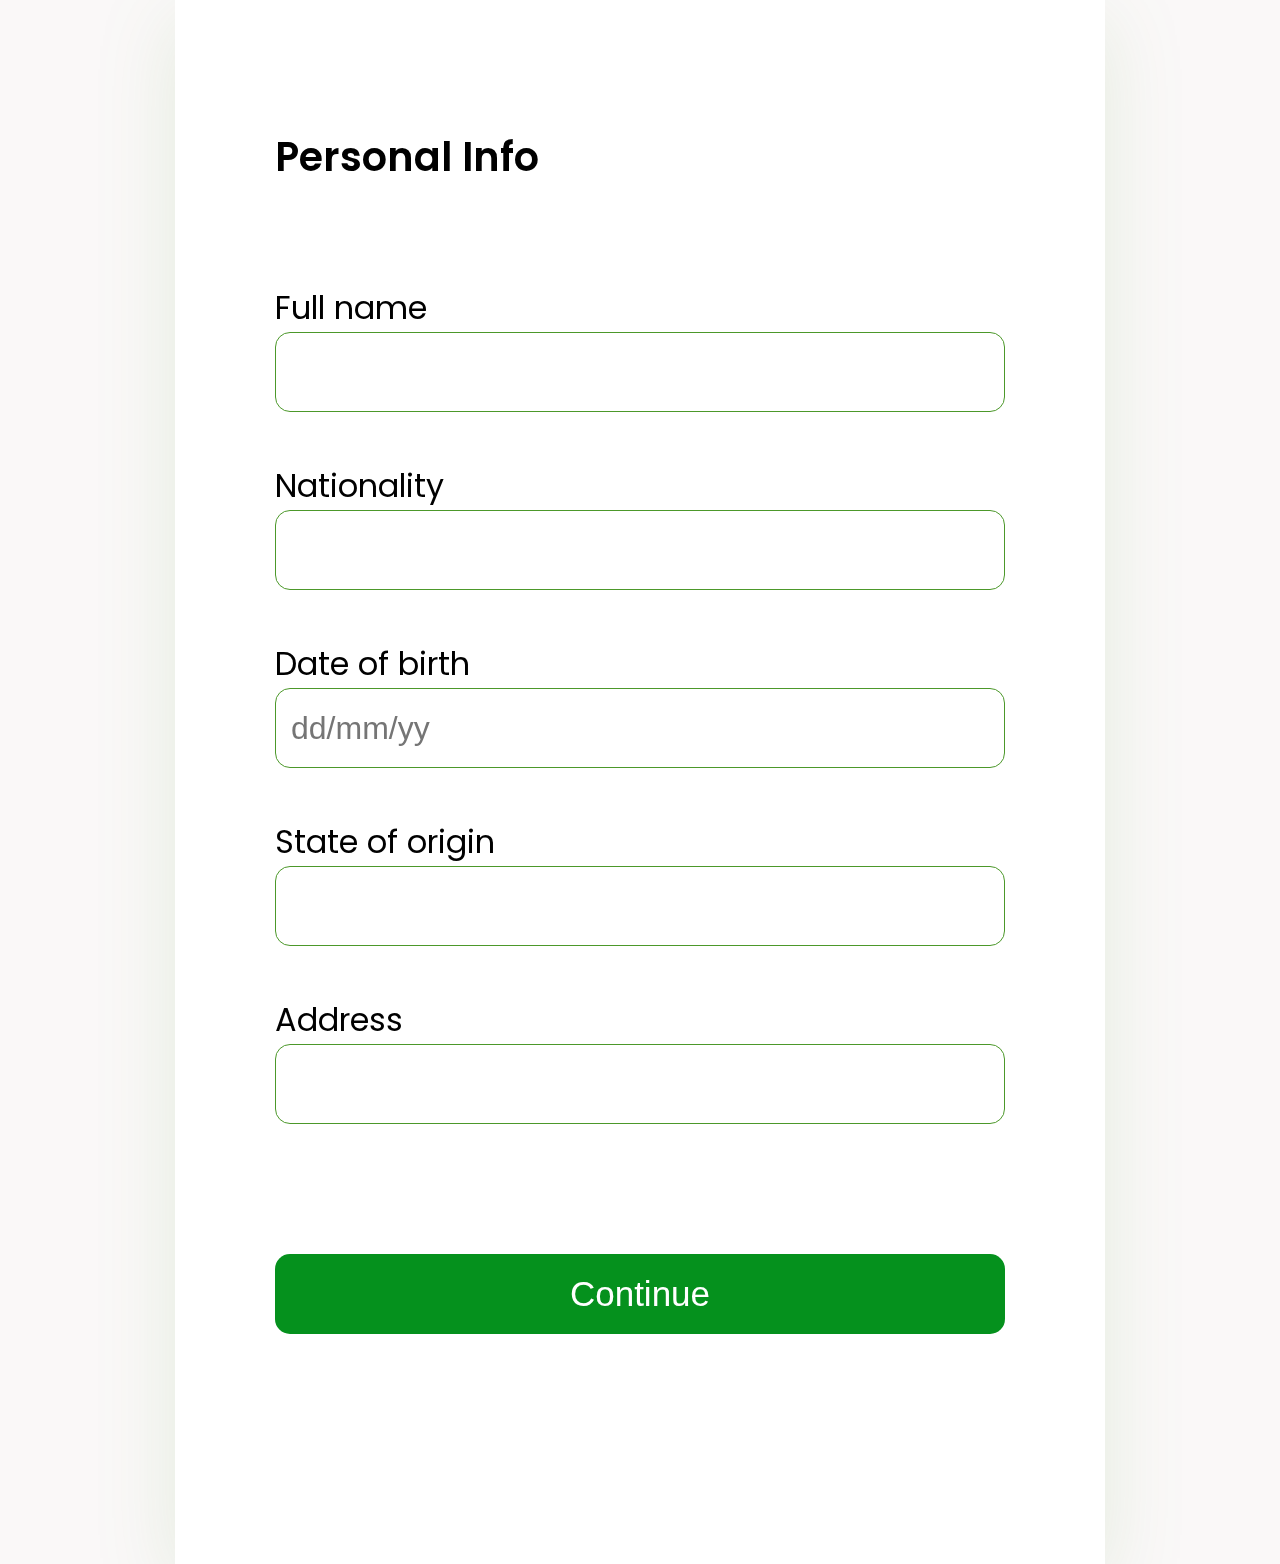
<file: votr/index.html>
<!DOCTYPE html>
<html>
    <head>
        <link rel="stylesheet" href="style.css">
        <meta name="viewport" content="width=device-width, initial-scale=1.0">

        <title>Personal Info</title>
    </head>
    <body>
        <div class="form">
            <form class="personal-info">

                <h1>Personal Info</h1>
                <label for="Full name">Full name</label>
                <input type="text" required placeholder="">

                <label for="Nationality">Nationality</label>
                <input type="text" required placeholder="">

                <label for="Date of birth">Date of birth</label>
                <input type="text"  required placeholder="dd/mm/yy">

                <label for="State of origin">State of origin</label>
                <input type="text" placeholder="">

                <label for="Address">Address</label>
                <input type="text" placeholder="">

                <button>Continue</button>
            </form>
            
        </div>
  
    </body>
</html>
</file>
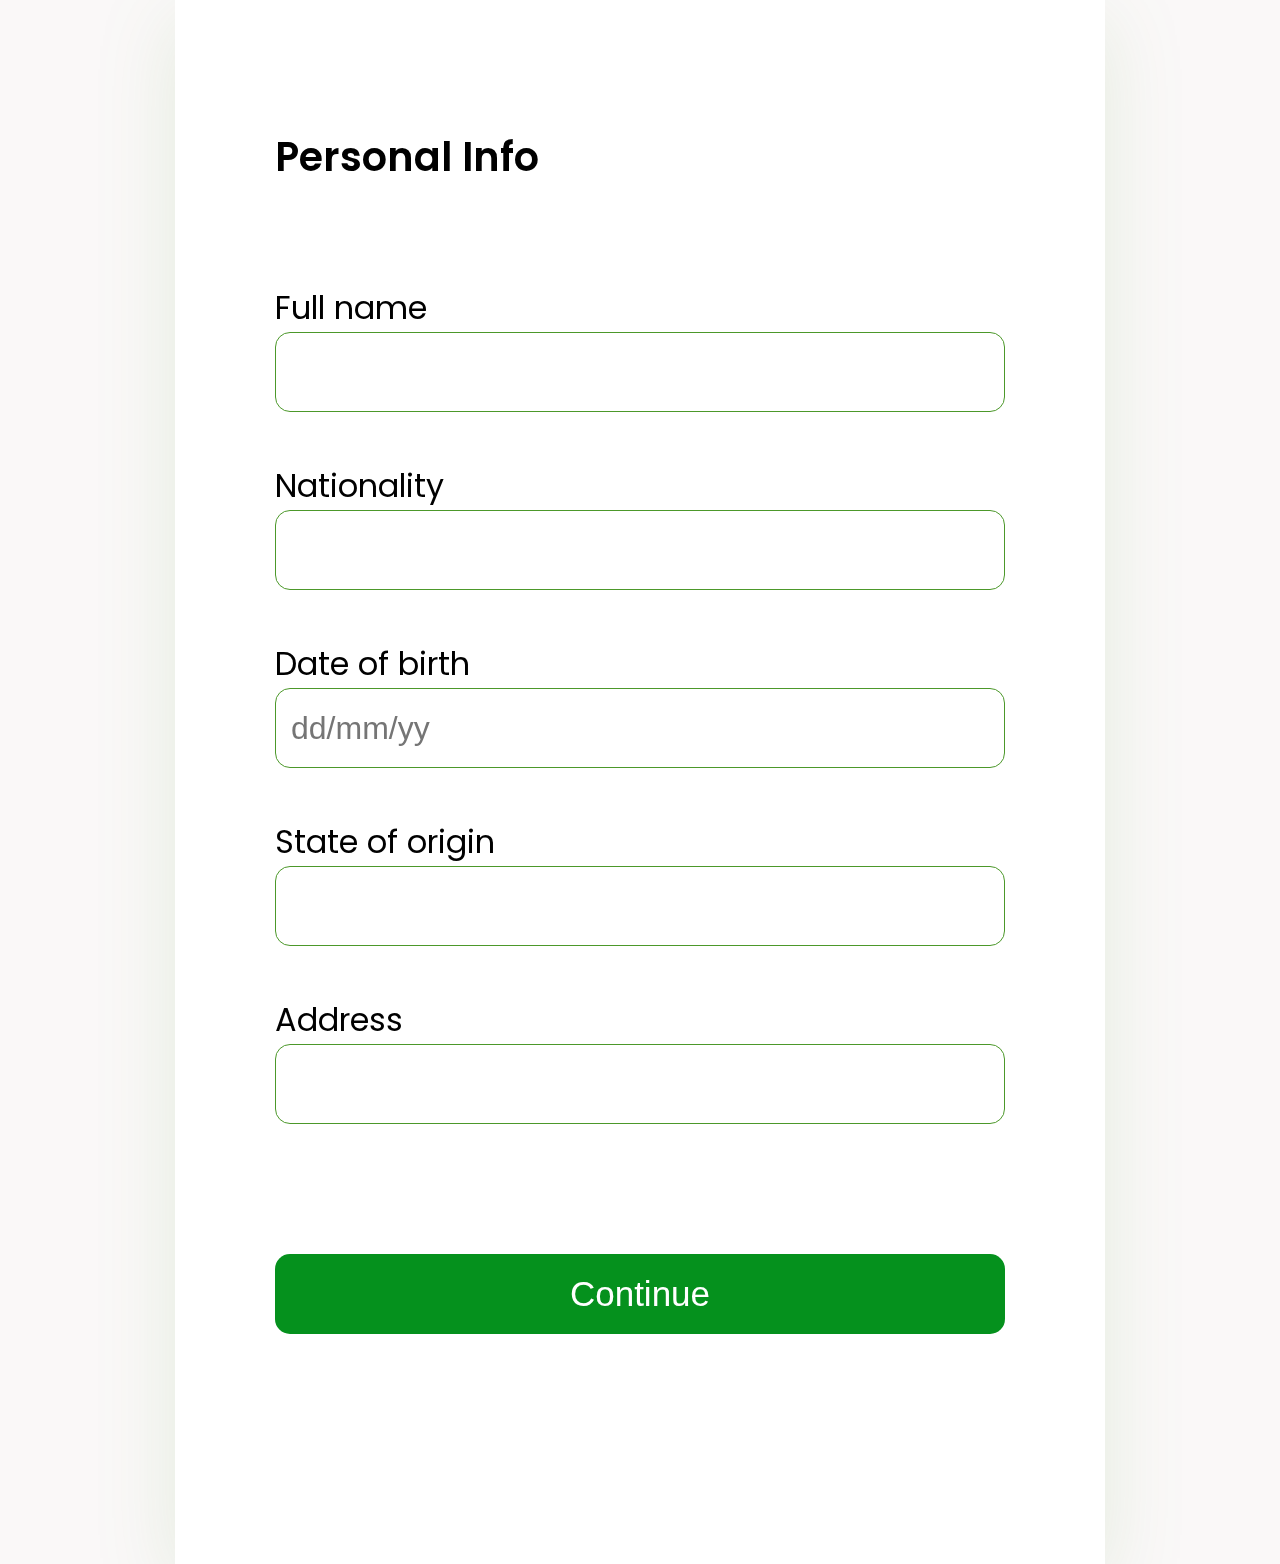
<file: votr/Votr Personal info.html>
<!DOCTYPE html>
<html>
    <head>
        <link rel="stylesheet" href="Personal info.css">
        <meta name="viewport" content="width=device-width, initial-scale=1.0">

        <title>Personal Info</title>
    </head>
    <body>
        <div class="form">
            <form class="personal-info">

                <h1>Personal Info</h1>
                <label for="Full name">Full name</label>
                <input type="text" required placeholder="">

                <label for="Nationality">Nationality</label>
                <input type="text" required placeholder="">

                <label for="Date of birth">Date of birth</label>
                <input type="text"  required placeholder="dd/mm/yy">

                <label for="State of origin">State of origin</label>
                <input type="text" placeholder="">

                <label for="Address">Address</label>
                <input type="text" placeholder="">

                <button>Continue</button>
            </form>
            
        </div>
  
    </body>
</html>
</file>
<file: votr/style.css>
@import url('https://fonts.googleapis.com/css?family=Poppins:200i,400&display=swap');
body{
    padding:0;
    margin:0;
    background-color: #FAF8F8;  
    font-family: "poppins"; 
    font-size: 32px;
    box-sizing: border-box;
}

h1{
    font-weight: 600;
    font-size: 40px;
    line-height: 60px;
    padding-bottom:70px;
}
.form{
   display: block;
    background: white;
    margin-left:auto;
    margin-right:auto;
    width: 730px;
    height: 1364px;
    left: 355px;
    top: 62px;
    padding: 100px;
    filter: drop-shadow(0px 20px 40px rgba(76, 152, 42, 0.12));
}

.form input{
    border:1px solid #4C982A;
    box-sizing: border-box;
    border-radius: 15px;
    width:100%;
    line-height: 48px;
    padding:15px;
    margin: 0 0 50px 0;
    font-size: 32px;  
    font-weight: 500;
}

.form button{
    background: #05911D;
    color: white;
    border-radius: 15px;
    width: 100%;
    border: none;
    margin: 80px 0 30px ;
    padding: 20px;
    font-size: 35px;
}
</file>
<file: votr/Personal info.css>
@import url('https://fonts.googleapis.com/css?family=Poppins:200i,400&display=swap');
body{
    padding:0;
    margin:0;
    background-color: #FAF8F8;  
    font-family: "poppins"; 
    font-size: 32px;
    box-sizing: border-box;
}

h1{
    font-weight: 600;
    font-size: 40px;
    line-height: 60px;
    padding-bottom:70px;
}
.form{
   display: block;
    background: white;
    margin-left:auto;
    margin-right:auto;
    width: 730px;
    height: 1364px;
    left: 355px;
    top: 62px;
    padding: 100px;
    filter: drop-shadow(0px 20px 40px rgba(76, 152, 42, 0.12));
}

.form input{
    border:1px solid #4C982A;
    box-sizing: border-box;
    border-radius: 15px;
    width:100%;
    line-height: 48px;
    padding:15px;
    margin: 0 0 50px 0;
    font-size: 32px;  
    font-weight: 500;
}

.form button{
    background: #05911D;
    color: white;
    border-radius: 15px;
    width: 100%;
    border: none;
    margin: 80px 0 30px ;
    padding: 20px;
    font-size: 35px;
}
</file>
